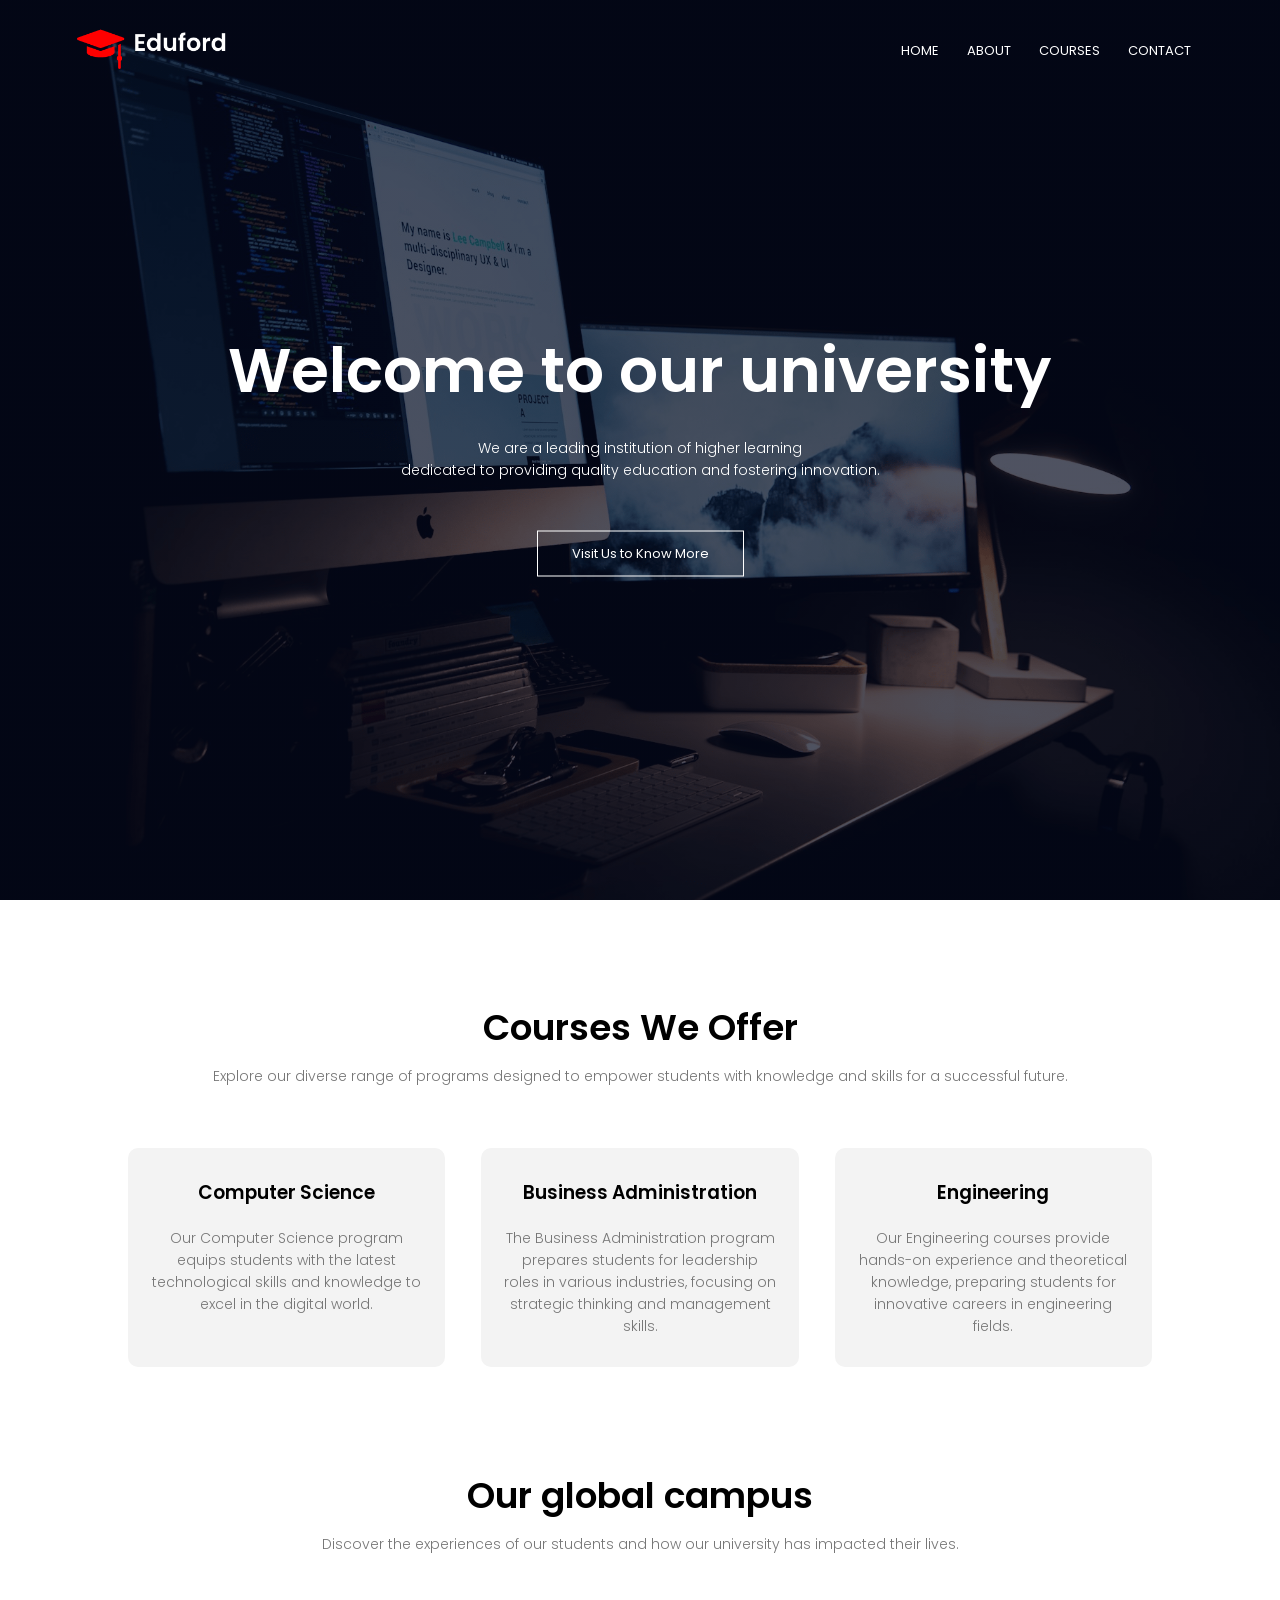
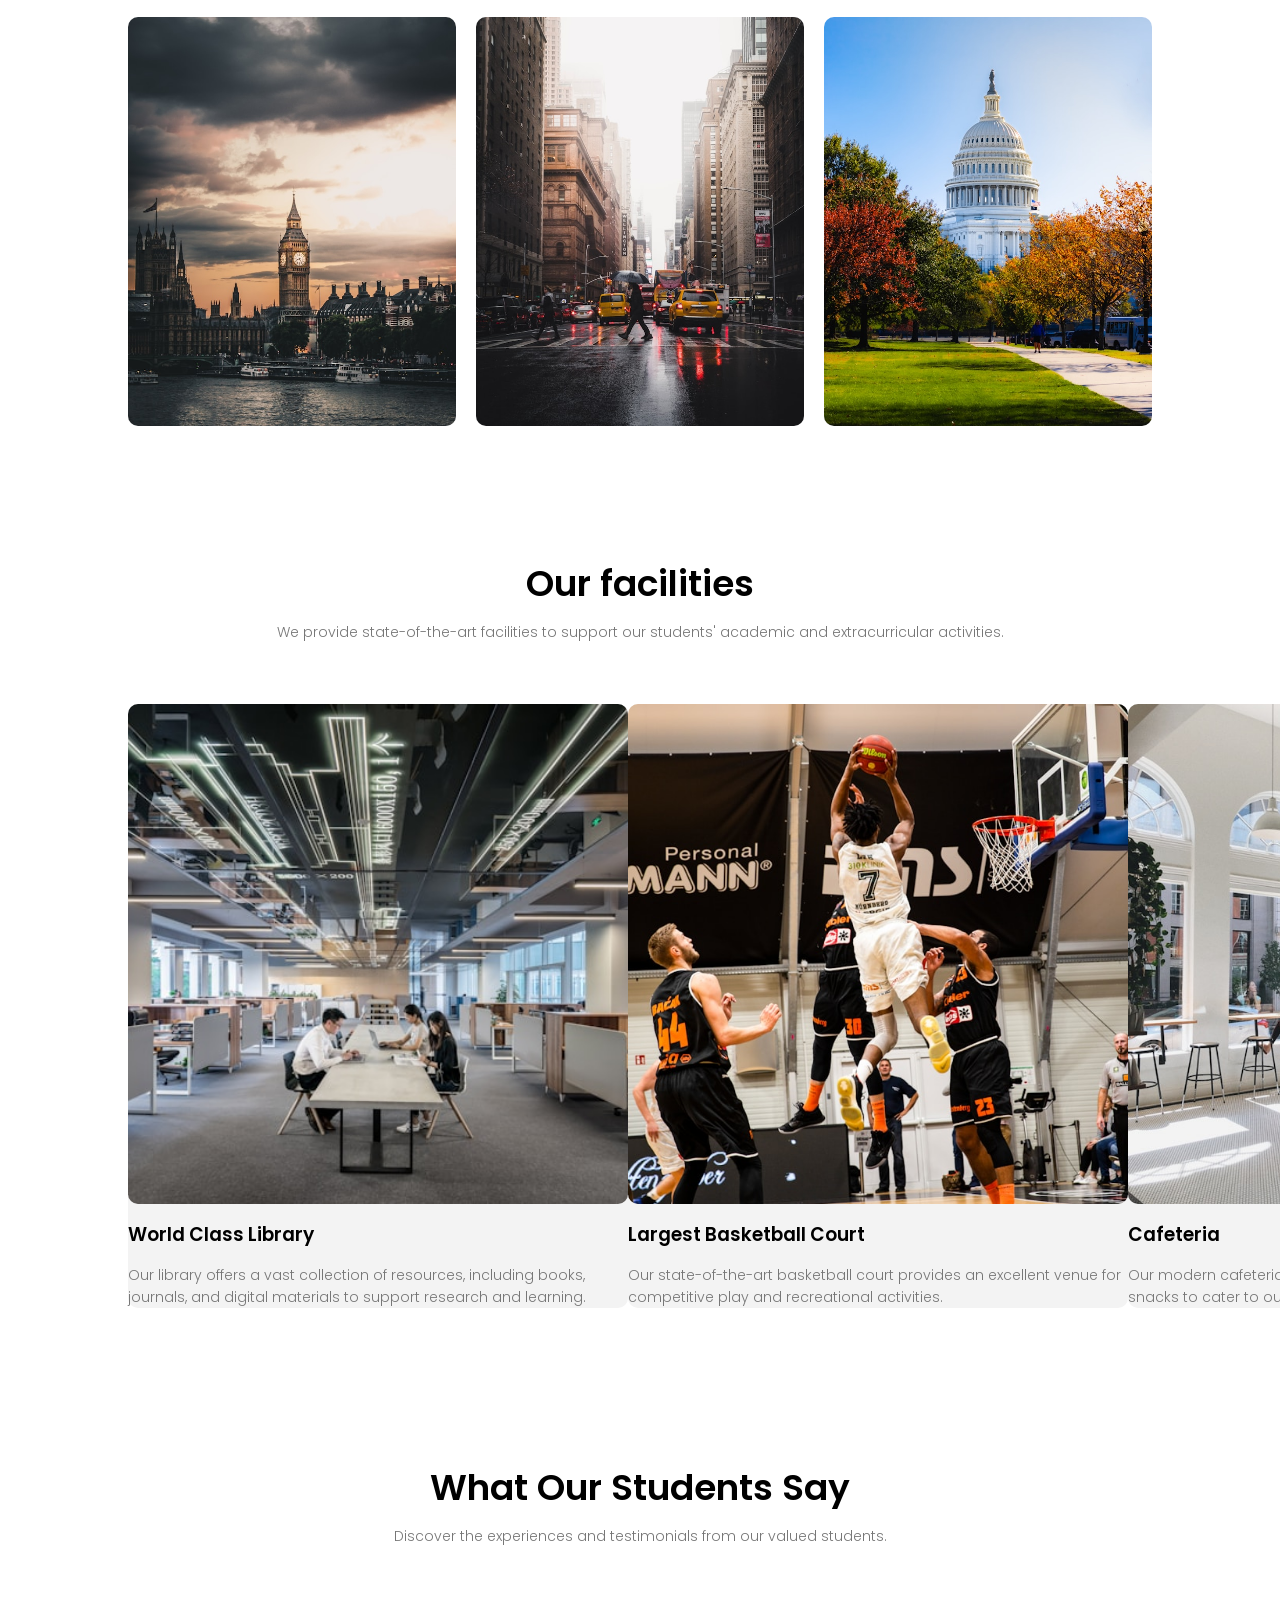
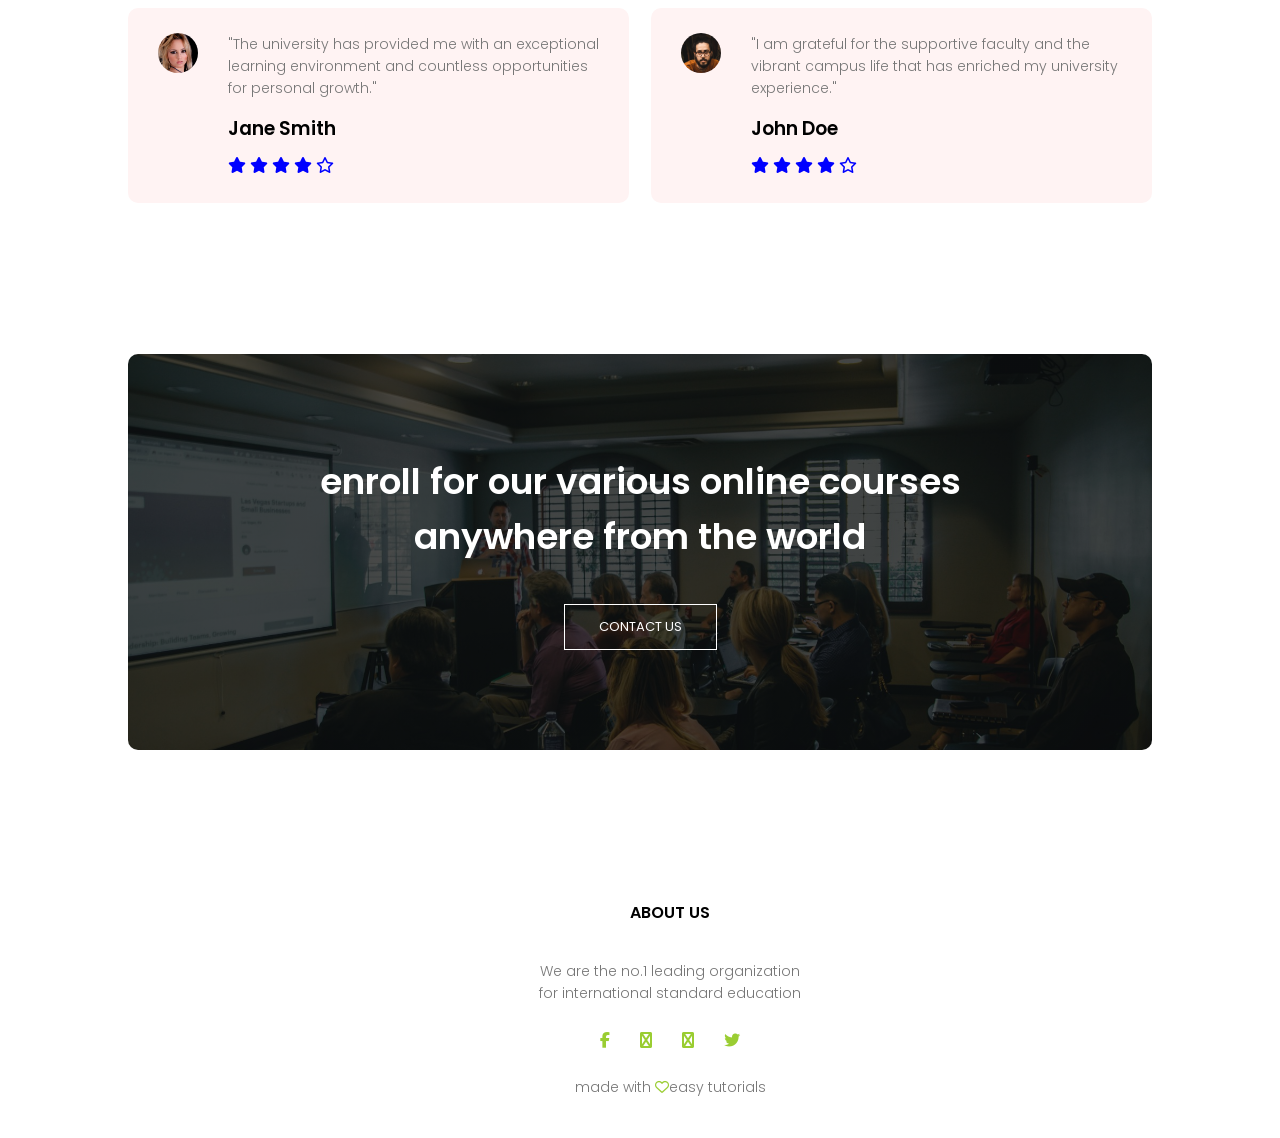
<file: index.html>
<!DOCTYPE html>
<html lang="en">
<head>
    <meta charset="UTF-8">
    <meta name="viewport" content="width=device-width, initial-scale=1.0">
    <title >My university website model</title>
    <link rel="stylesheet" href="style.css">
    <link rel="preconnect" href="https://fonts.googleapis.com">
<link rel="preconnect" href="https://fonts.gstatic.com" crossorigin>
<link href="https://fonts.googleapis.com/css2?family=Poppins:ital,wght@0,400;0,600;0,700;1,200&display=swap" rel="stylesheet">

    <link rel="stylesheet" href="https://cdn.jsdelivr.net/npm/@fortawesome/fontawesome-free@6.6.0/css/v4-shims.min.css">
<link rel="stylesheet" href="https://cdn.jsdelivr.net/npm/@fortawesome/fontawesome-free@6.6.0/css/all.min.css">

</head>
<body>
    

<section class="header">
    <nav class="nav">
        <a href="index.html"><img src="images/logo.png" ></a>
        <div class="nav-links" id="navLinks">
            <i class="fa fa-times" onclick="hideMenu()"></i>

            <ul>
                <li><a href="">HOME</a></li>
                <li><a href="">ABOUT</a></li>
                <li><a href="">COURSES</a></li>
                <li><a href="">CONTACT</a></li>
 </ul>
        </div>
        <i class="fa fa-bars" onclick="showMenu()"></i>
    </nav>
    <div class="text-box">
        <h1>Welcome to our university</h1>
        <p>We are a leading institution of higher learning <br> dedicated to providing quality education and fostering innovation.</p>
        <a href="" class="hero-btn">Visit Us to Know More</a>
</div>
</section>
<section class="course">
    <h1>Courses We Offer</h1>
    <p>Explore our diverse range of programs designed to empower students with knowledge and skills for a successful future.</p>
    <div class="row">
        <div class="course-col">
            <h3>Computer Science</h3>
            <p>Our Computer Science program equips students with the latest technological skills and knowledge to excel in the digital world.</p>
        </div>
        <div class="course-col">
            <h3>Business Administration</h3>
            <p>The Business Administration program prepares students for leadership roles in various industries, focusing on strategic thinking and management skills.</p>
        </div>
        <div class="course-col">
            <h3>Engineering</h3>
            <p>Our Engineering courses provide hands-on experience and theoretical knowledge, preparing students for innovative careers in engineering fields.</p>
        </div>
    </div>

</section>
<section class="campus">
    
    <h1>Our global campus</h1>
    <p>Discover the experiences of our students and how our university has impacted their lives.</p>
    <div class="row">
        <div class="campus-col">
            <img src="images/london.jpg">
            <div class="layer">
                <h3>London</h3>
            </div> 
        </div>
        
        <div class="campus-col">
            <img src="images/newyork.jpg">
            <div class="layer">
                <h3>New York</h3>
            </div>
        </div>
               
        <div class="campus-col">
            <img src="images/washington.jpg">
            <div class="layer">
                <h3>Washington</h3>
            </div>
        </div>
    </div>
</section>
<section class="facilities">
    <h1>Our facilities</h1>
    <p>We provide state-of-the-art facilities to support our students' academic and extracurricular activities.</p>
    <div class="row">
        <div class="facilities-col">
            <img src="images/library.jpg">
            <h3>World Class Library</h3>
            <p>Our library offers a vast collection of resources, including books, journals, and digital materials to support research and learning.</p>
        </div>
        <div class="facilities-col">
            <img src="images/basketball.jpg">
            <h3>Largest Basketball Court</h3>
            <p>Our state-of-the-art basketball court provides an excellent venue for competitive play and recreational activities.</p>
        </div>
        <div class="facilities-col">
            <img src="images/cafeteria.jpg">
            <h3>Cafeteria</h3>
            <p>Our modern cafeteria provides a variety of nutritious meals and snacks to cater to our students' dietary needs.</p>
        </div>
    </div>
    </section>
    <section class="testimonials">
        <h1>What Our Students Say</h1>
        <p>Discover the experiences and testimonials from our valued students.</p>
    <div class="row">
        <div class="testimonial-col">
            <img src="images/user1.jpg">
            <div>
                <p>"The university has provided me with an exceptional learning environment and countless opportunities for personal growth."</p>
                <h3>Jane Smith</h3>
                <i class="fa fa-star"></i>
                <i class="fa fa-star"></i>
                <i class="fa fa-star"></i>
                <i class="fa fa-star"></i>
                <i class="fa fa-star-o"></i>
                
            </div>
    </div>
    
        <div class="testimonial-col">
            <img src="images/user2.jpg">
            <div>
                <p>"I am grateful for the supportive faculty and the vibrant campus life that has enriched my university experience."</p>
                <h3>John Doe</h3>
                 <i class="fa fa-star"></i>
                <i class="fa fa-star"></i>
                <i class="fa fa-star"></i>
                <i class="fa fa-star"></i>
                <i class="fa fa-star-o"></i>
                
            </div>
</div>

    </div>
</section>
<section class="cta">
    <h1>enroll for our various online courses <br>anywhere from the world</h1>
    <a href="" class="hero-btn">CONTACT US</a>

</section>
<section class="footer">
    <h4>ABOUT US</h4>
    <p>We are the no.1 leading organization <br>for international standard education</p>
    <div class="icons">
        <i class="fa fa-facebook"></i>
    <i class="fa fa-tiktok"></i>
<i class="fa fa-tiktok"></i>
<i class="fa fa-twitter"></i>
    </div>
<p>made with <i class="fa fa-heart-o"></i>easy tutorials</p>
</section>
<script>
    var navLinks = document.getElementById("navLinks");
    function showMenu(){
        navLinks.style.right = "0";
    }
    function hideMenu(){
        navLinks.style.right = "-200px";
    }
</script>
</body>
</html>
</file>
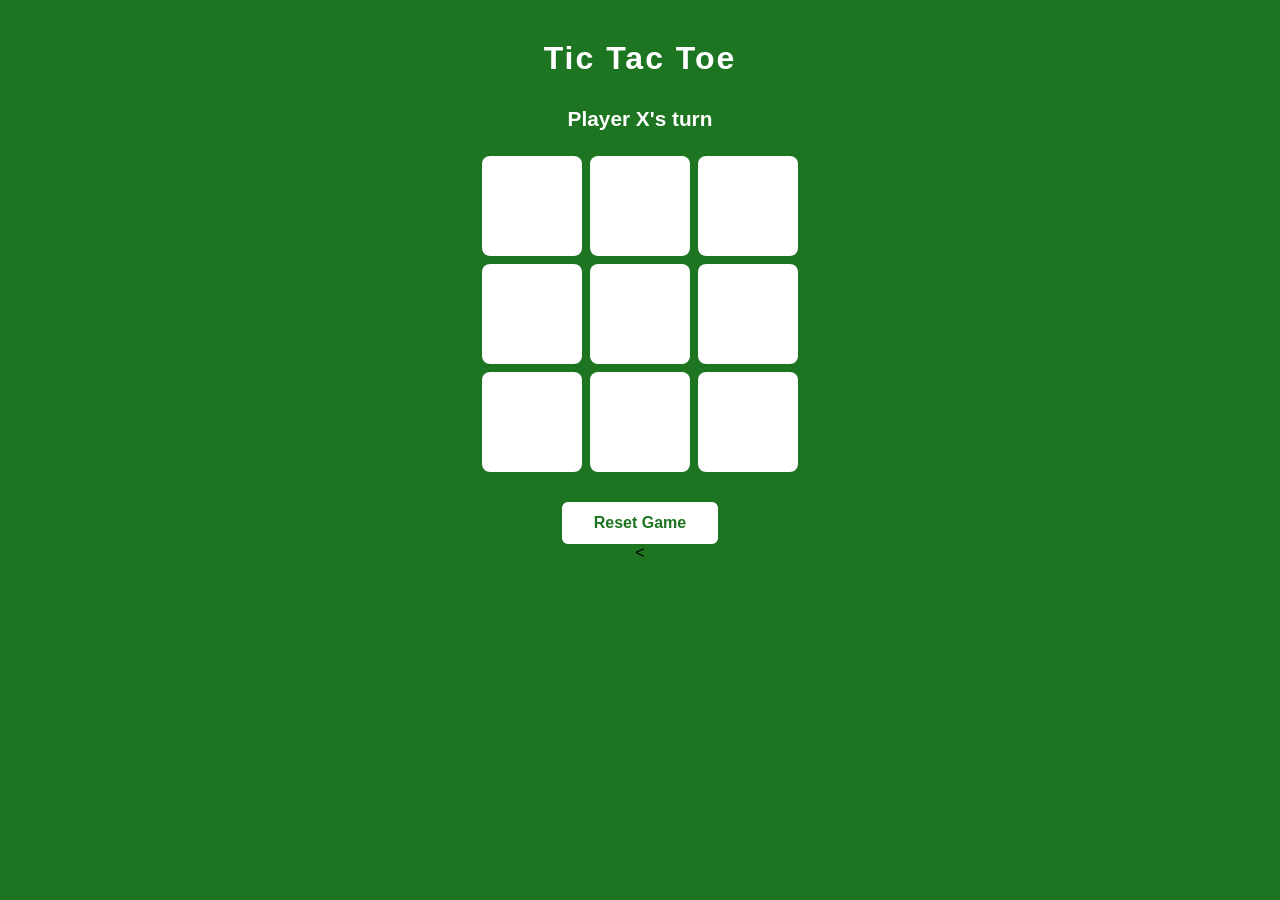
<file: tic tac toe/index.html>
<!DOCTYPE html>
<html lang="en">
<head>
    <meta charset="UTF-8">
    <meta name="viewport" content="width=device-width, initial-scale=1.0">
    <title>Tic Tac Toe</title>
    <link rel="stylesheet" href="style.css">
</head>

<body>
    <main>
        <h1>Tic Tac Toe</h1>
        <p id="status">Player X's turn</p>
        <div class="container">
            <div class="box">
                <button class="game"></button>
                <button class="game"></button>
                <button class="game"></button>
                <button class="game"></button>
                <button class="game"></button>
                <button class="game"></button>
                <button class="game"></button>
                <button class="game"></button>
                <button class="game"></button>
            </div>
        </div>
        <button id="reset">Reset Game</button>
    </main>

    <script src="app.js"></script>
</body>
</html>
<
</file>
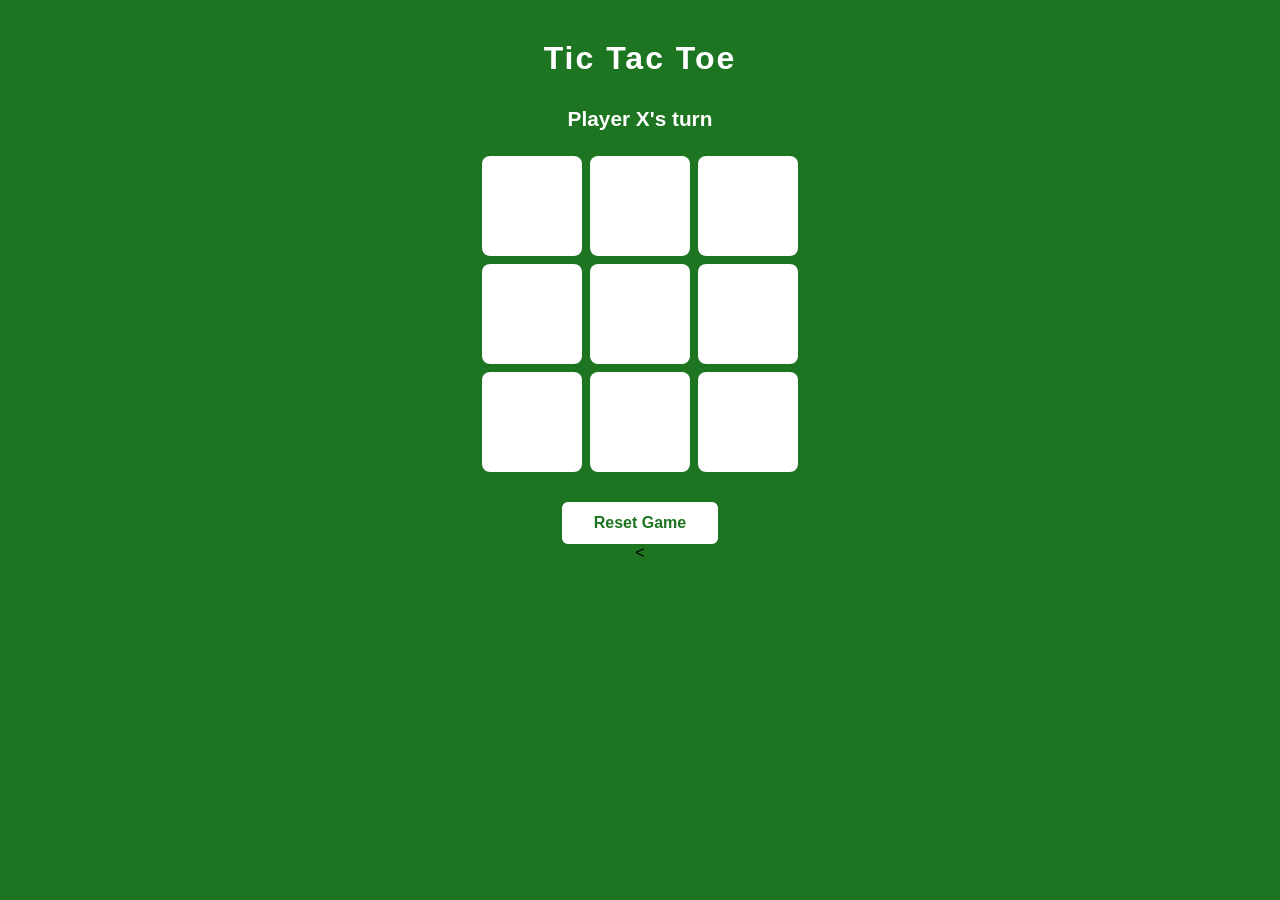
<file: tic-tac-toe/index.html>
<!DOCTYPE html>
<html lang="en">
<head>
    <meta charset="UTF-8">
    <meta name="viewport" content="width=device-width, initial-scale=1.0">
    <title>Tic Tac Toe</title>
    <link rel="stylesheet" href="style.css">
</head>

<body>
    <main>
        <h1>Tic Tac Toe</h1>
        <p id="status">Player X's turn</p>
        <div class="container">
            <div class="box">
                <button class="game"></button>
                <button class="game"></button>
                <button class="game"></button>
                <button class="game"></button>
                <button class="game"></button>
                <button class="game"></button>
                <button class="game"></button>
                <button class="game"></button>
                <button class="game"></button>
            </div>
        </div>
        <button id="reset">Reset Game</button>
    </main>

    <script src="app.js"></script>
</body>
</html>
<
</file>
<file: style.css>
*{
    margin: 0;
    padding: 0;
    font-family: 'Poppins', sans-serif;
}

.header{
    min-height: 100vh;
    width: 100%;
    background-image: linear-gradient(rgba(4,9,30,0.7), rgba(4,9,30,0.7)), url("images/banner.png");
    background-position: center;
    background-size: cover;
    position: relative;
}

.nav{
    display: flex;
    padding: 2% 6%;
    justify-content: space-between;
    align-items: center;
}

.nav img{
    width: 150px;
}
.nav-links{
    flex: 1;
    text-align: right;
}

.nav-links ul li{
    list-style: none;
    display: inline-block;
    padding: 8px 12px;
    position: relative;
}

.nav-links ul li a{
 color: #fff;
 text-decoration: none;
 font-size: 13px;
}

.nav-links ul li::after{
    content: '';
    width: 0%;
    height: 2px;
    background: yellow;
    display: block;
    margin: auto;
    transition: 0.5s;
}

.nav-links ul li:hover::after{
    content: '';
    width: 100%;
    height: 2px;
    background: blue;
    display: block;
    margin: auto;
}
.text-box{
    width: 90%;
    color: #fff;
    position: absolute;
    top: 50%;
    left: 50%;
    transform: translate(-50%, -50%);
    text-align: center;
}
.header .text-box h1{
    font-size: 62px;
}
.header .text-box p{
    margin: 10px 0 40px;
    font-size: 14px;
    color: #fff;
}
.hero-btn{
    display: inline-block;
    text-decoration: none;
    color: #fff;
    border: 1px solid #fff;
    padding: 12px 34px;
    font-size: 13px;
    background: transparent;
    position: relative;
    cursor: pointer;
}
.hero-btn:hover{
    border: 1px solid goldenrod;
    background: goldenrod;
    transition: 1s;
}
nav .fa{
    display: none;
}
@media (max-width: 700px){
    .text-box h1{
        font-size: 20px;
    }
    .nav-links ul li{
        display: block;
        
    }
   
    .nav-links{
        position: absolute;
        background: goldenrod;
        height: 100vh;
        width: 200px;
        top: 0;
        right: -200px;
        text-align: left;
        z-index: 2;
        transition: 1s;
    }
    .text-box h1{
        font-size: 30px;
    }
    .hero-btn{
        margin: 0 auto;
    }
    .nav .fa{
        display: block;
        color: #fff;
        margin: 10px;
        font-size: 22px;
        cursor: pointer;
    }
    .nav-links ul{
        padding: 30px;
        background: goldenrod;
        height: 100vh;
        width: 200px;
        position: fixed;
        top: -100%;
        right: 0;
        text-align: left;
        transition: all .5s ease;

    }
}
.course{
    width: 80%;
     margin: auto;
    text-align : center;
    padding-top: 100px;
}
h1{
    
    font-size: 36px;
    font-weight: 600;
}
p{
    color: #777;
    font-size: 14px;
    line-height: 22px;
    font-weight: 300;
    padding: 10px;

}
.row {
    display: flex;
     justify-content: space-between;
    margin-top: 5%;
}
.course-col{
    flex-basis: 31%;
    background: #f3f3f3;
    border-radius: 10px;
    margin-bottom: 5%;
    padding: 20px 12px;
    box-sizing: border-box;
    transition: 0.5s;
}
h3{
    font-weight: 600;
    margin: 10px 0;
    text-align: center;
}
.course-col:hover{
    box-shadow: 0 0 20px 0 rgba(0,0,0,0.2);
}
@media(max-width: 700px){
    .row{
        flex-direction: column;
    }
    
}
.campus{
    width: 80%;
    margin: auto;
    text-align: center;
    padding-top: 50px;
}
.campus-col{
    flex-basis: 32%;
    border-radius: 10px;
    margin-bottom: 30px;
    position: relative;
    overflow: hidden;

}
.campus-col img{
    width: 100%;
    display: block;
}
.layer{
    background: transparent;
    width: 100%;
    height: 100%;
    position: absolute;
    top: 0;
    left: 0;
    transition: 0.5s;
}
.layer:hover{
    background: rgba(226, 0, 0, 0.884);
}
.layer h3{
    width: 100%;
    color: #fff;
    font-weight: 500;
    font-size: 20px;
    bottom: 0;
    left: 50%;
    transform: translateX(-50%);
    position: absolute;
    opacity: 0;
    transition: 0.5s;
    text-align: center;
}
.layer:hover h3{
    bottom: 49%;
    opacity: 1;
}
.facilities{
    width: 80%;
    margin: auto;
    text-align: center;
    padding-top: 100px;
}
.facilities-col{
    flex-basis: 31%;
    background: #f3f3f3;
    border-radius: 10px;
    margin-bottom: 5%;
    text-align: left;
}
.facilities-col img{
    width: 500px;
    height: 500px;
    object-fit: cover;
    border-radius: 10px;
    display: block;
}
.facilities-col h3{
    margin-top: 16px;
    margin-bottom: 15px;
    text-align: left;
}
.facilities-col p{
    
    padding: 0px;
}
.testimonials{
    width: 80%;
    margin: auto;
    padding-top: 100px;
    text-align: center;
}
.testimonial-col{
    flex-basis: 44%;
    border-radius: 10px;
    margin-bottom: 5%;
    text-align: left;
    background: #fff3f3;
    padding: 25px;
    cursor: pointer;
    display: flex;
}
.testimonial-col img{
    height: 40px;
    margin-left: 5px;
    margin-right: 30px;
    border-radius: 50%;
}
.testimonial-col h3{
    margin-top: 15px;
    text-align: left;
}
.testimonial-col p{
    padding: 0;
}
.testimonial-col .fa{
    color: blue;
}
@media(max-width: 700px){
    
.testimonial-col img{
    
    margin-left: 0px;
    margin-right: 15px;

}
}
.cta{
    margin: 100px auto;
    width: 80%;
    background-image: linear-gradient(rgba(0,0,0,0.7),rgba(0,0,0,0.7)),url(images/banner2.jpg);
    background-position: center;
    background-size: cover;
    border-radius: 10px;
    text-align: center;
    padding: 100px 0;
}
.cta h1{
    color: #ffffff;
    margin-bottom: 40px;
    padding: 0;
}
@media(max-width: 700px){
    .cta h1{
        font-size: 24px;
    }
}
.footer{
    width: 100%;
    text-align: center;
    padding: 30px;
}
.footer h4{
    margin-bottom: 25px;
    margin-top: 20px;
    font-weight: 600;
}
.icons .fa{
    color: yellowgreen;
    margin: 0 13px;
    cursor: pointer;
    padding: 18px 0;
}
.fa-heart-o{
    color: yellowgreen;
}
</file>
<file: tic tac toe/style.css>
* {
    margin: 0;
    padding: 0;
    box-sizing: border-box;
}

body {
    background-color: #1d7421;
    text-align: center;
    font-family: Arial, sans-serif;
}

h1 {
    color: white;
    margin: 40px 0 30px;
    letter-spacing: 2px;
}

.container {
    display: flex;
    justify-content: center;
    align-items: center;
}

/* .box is the GRID that holds the 9 buttons */
.box {
    display: grid;
    grid-template-columns: repeat(3, 100px);
    grid-template-rows: repeat(3, 100px);
    gap: 8px;
}

/* .game is EACH individual button/cell */
.game {
    height: 100px;
    width: 100px;
    font-size: 2.5rem;
    font-weight: bold;
    background-color: white;
    color: #1d7421;
    border: none;
    border-radius: 8px;
    cursor: pointer;
    transition: background-color 0.15s ease;
}

.game:hover:not(:disabled) {
    background-color: #dff2e1;
}

.game:disabled {
    cursor: not-allowed;
}

#status {
    color: white;
    font-size: 1.3rem;
    font-weight: bold;
    margin-bottom: 25px;
}

#reset {
    margin-top: 30px;
    padding: 12px 32px;
    font-size: 1rem;
    font-weight: bold;
    background-color: white;
    color: #1d7421;
    border: none;
    border-radius: 6px;
    cursor: pointer;
}

#reset:hover {
    background-color: #dff2e1;
}
</file>
<file: tic-tac-toe/style.css>
* {
    margin: 0;
    padding: 0;
    box-sizing: border-box;
}

body {
    background-color: #1d7421;
    text-align: center;
    font-family: Arial, sans-serif;
}

h1 {
    color: white;
    margin: 40px 0 30px;
    letter-spacing: 2px;
}

.container {
    display: flex;
    justify-content: center;
    align-items: center;
}

/* .box is the GRID that holds the 9 buttons */
.box {
    display: grid;
    grid-template-columns: repeat(3, 100px);
    grid-template-rows: repeat(3, 100px);
    gap: 8px;
}

/* .game is EACH individual button/cell */
.game {
    height: 100px;
    width: 100px;
    font-size: 2.5rem;
    font-weight: bold;
    background-color: white;
    color: #1d7421;
    border: none;
    border-radius: 8px;
    cursor: pointer;
    transition: background-color 0.15s ease;
}

.game:hover:not(:disabled) {
    background-color: #dff2e1;
}

.game:disabled {
    cursor: not-allowed;
}

#status {
    color: white;
    font-size: 1.3rem;
    font-weight: bold;
    margin-bottom: 25px;
}

#reset {
    margin-top: 30px;
    padding: 12px 32px;
    font-size: 1rem;
    font-weight: bold;
    background-color: white;
    color: #1d7421;
    border: none;
    border-radius: 6px;
    cursor: pointer;
}

#reset:hover {
    background-color: #dff2e1;
}
</file>
